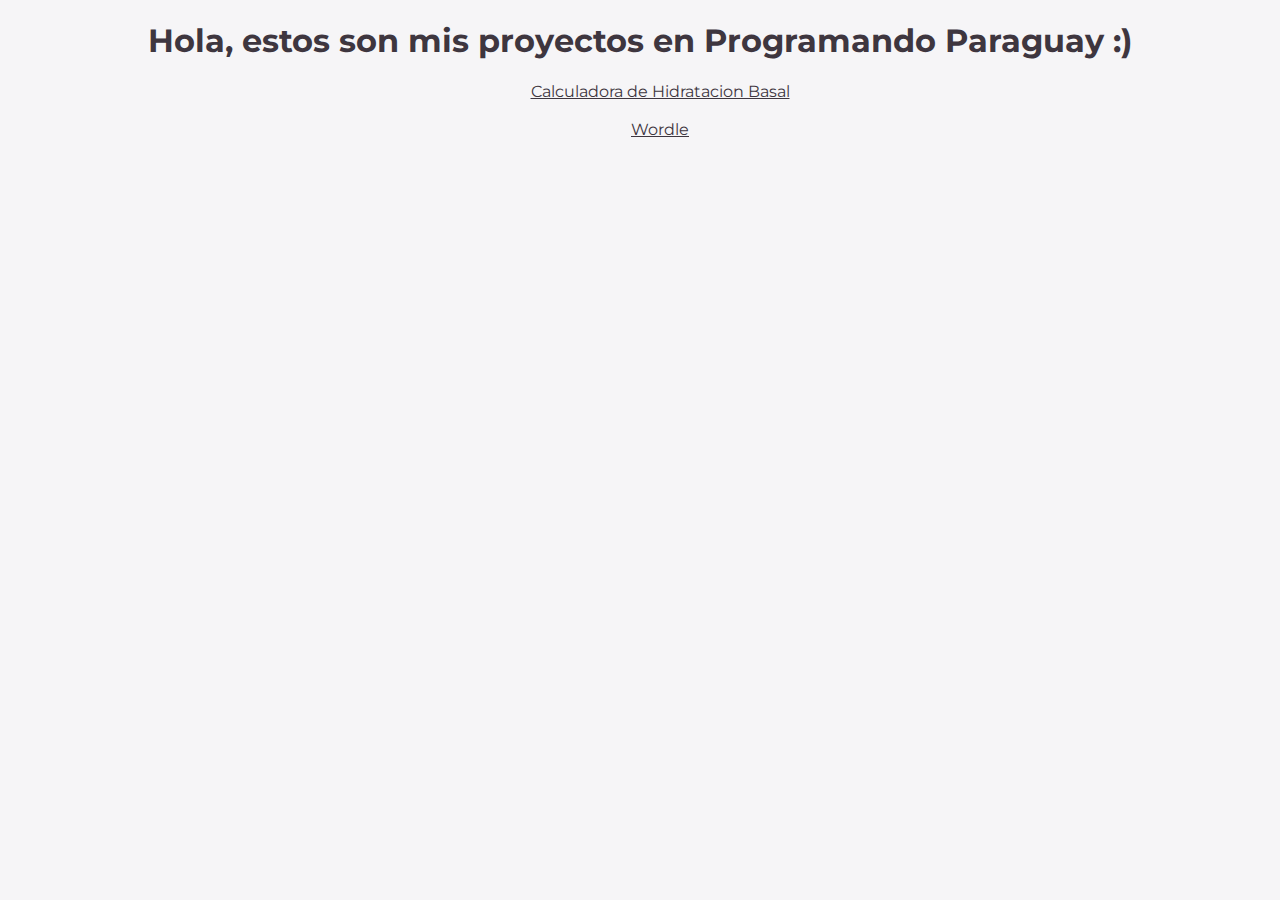
<file: index.html>
<!DOCTYPE html>
<html lang="en">
<head>
    <meta charset="UTF-8">
    <meta name="viewport" content="width=device-width, initial-scale=1.0">
    <link rel="stylesheet" href="./css/style.css">
    <title>Proyectos PPY</title>
</head>
<body>
    <h1>Hola, estos son mis proyectos en Programando Paraguay :)</h1>
    <ul>
        <li>
            <a href="./calculadora_basal/index.html" target="_blank">Calculadora de Hidratacion Basal</a>
        </li><br>
        <li>
            <a href="./wordle/index.html" target="_blank">Wordle</a>
        </li>
    </ul>
</body>
</html>
</file>
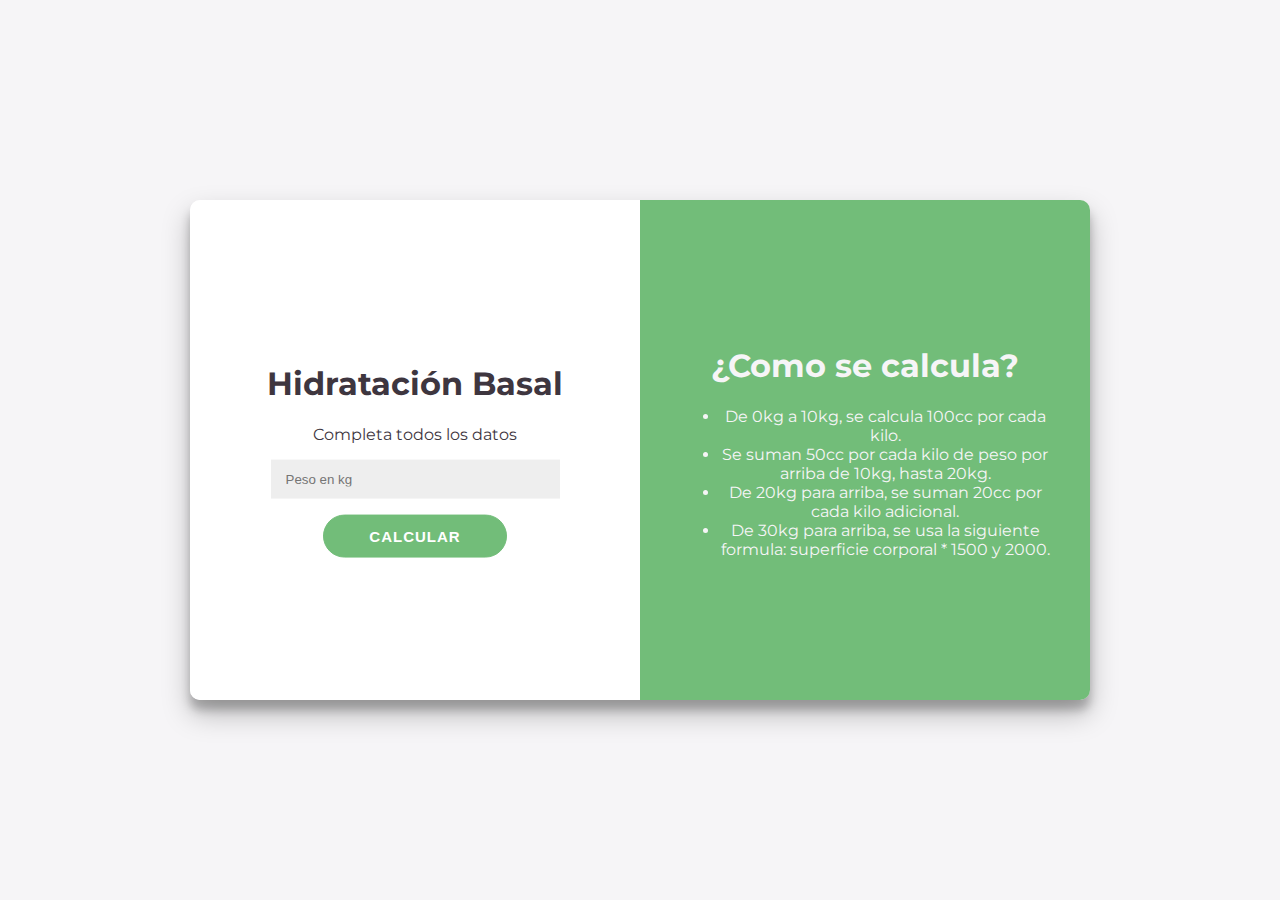
<file: calculadora_basal/index.html>
<!DOCTYPE html>
<html lang="en">
    <html>
        <head>
            <link rel="stylesheet" href="./style.css">
            <script src="script.js" defer></script>
        </head>
        <body>
            <div id="contenedor">
                <div id="calculadora">
                    <div class="contenido">
                        <h1>Hidratación Basal</h1>
                        <p class="item">Completa todos los datos</p>
                        <input class="item" id="peso" type="number" placeholder="Peso en kg" />
                        <p class="item" id="error">* Debe completar todos los datos</p>
                        <button class="item" id="calcular">Calcular</button>
                        <p class="item resultado" id="flu">71cc/h</p>
                        <p class="item resultado" id="man">m+m/2 : 105cc/h</p>
                    </div>
                </div>
                <div id="detalle">
                    <div class="contenido">
                        <h1>¿Como se calcula?</h1>
                        <ul>
                            <li>De 0kg a 10kg, se calcula 100cc por cada kilo.</li>
                            <li>Se suman 50cc por cada kilo de peso por arriba de 10kg, hasta 20kg.</li>
                            <li>De 20kg para arriba, se suman 20cc por cada kilo adicional.</li>
                            <li>De 30kg para arriba, se usa la siguiente formula: superficie corporal * 1500 y 2000.</li>
                        </ul>
                    </div>
                </div>
            </div>
        </body>
    </html>
</file>
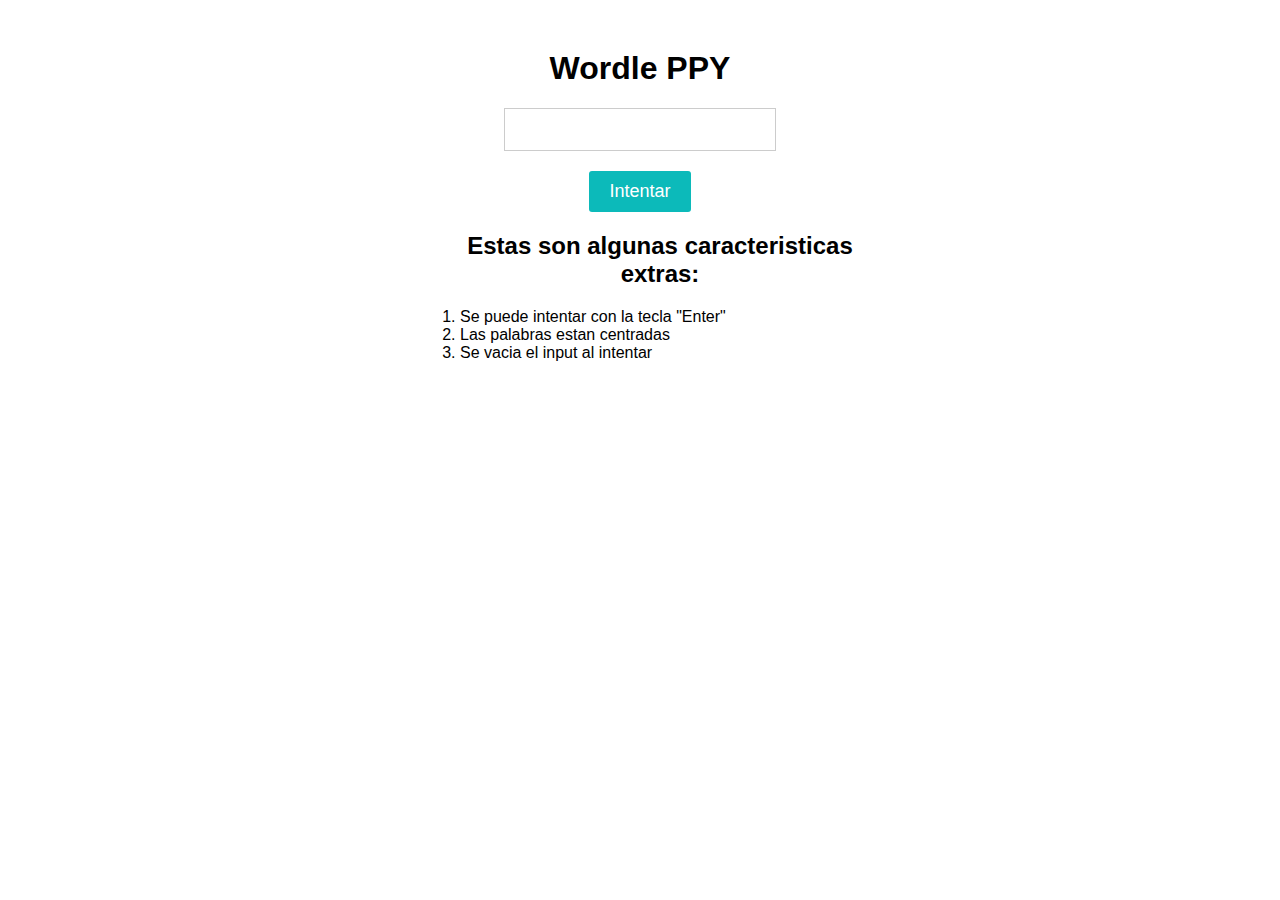
<file: wordle/index.html>
<!DOCTYPE html>
<html>
  <head>
    <title>Wordle PPY</title>
    <link rel="stylesheet" href="./style.css">
    <script src="./script.js" defer></script>
  </head>
  <body>
    <h1>Wordle PPY</h1>
    <input type="text" id="guess-input">
    <button id="guess-button">Intentar</button>
    <div id="grid"></div>
    <p id="guesses">
    <ol>
      <h2>Estas son algunas caracteristicas extras:</h2>
      <li>Se puede intentar con la tecla "Enter"</li>
      <li>Las palabras estan centradas</li>
      <li>Se vacia el input al intentar</li>
    </ol>
  </body>
</html>
</file>
<file: css/style.css>
@import url('https://fonts.googleapis.com/css?family=Montserrat:400,800');
body{
    background: #f6f5f7; 
    font-family: 'Montserrat', sans-serif;
    color: #3E363F;
}
h1 {
    text-align: center;
}
ul {
    text-align: center;
    list-style-type: none;
}
a:hover{
    color: #6b686b;
}
a {
    color: #3E363F;
}
</file>
<file: calculadora_basal/style.css>
@import url('https://fonts.googleapis.com/css?family=Montserrat:400,800');
body{
    background: #f6f5f7; 
    font-family: 'Montserrat', sans-serif;
    color: #3E363F;
}
#contenedor{
    width: 900px;
    height: 500px;
    text-align: center;
    /* Estas 3 lineas se encargan de centrar el div vertical y horizontalmente */
    position: absolute;
    inset: 0;
    margin: auto;
}
#calculadora{
    background: white;
    /* Con estas 3 lineas vamos a hacer que los divs queden lado a lado */
    width: 50%;
    height: 100%;
    float: left;
}
#detalle{
    background: #72bd79;
    /* Con estas 3 lineas vamos a hacer que los divs queden lado a lado */
    width: 50%;
    height: 100%;
    float: left;
    color: #f6f5f7;
}
.contenido{
    /* Estas tres lineas van a centrar el contenido verticalmente dentro de cada div */
    position: relative;
    top: 50%;
    transform: translateY(-50%);
    overflow: hidden;
    padding: 40px;
}
input {
	width: 70%;
    padding: 12px 15px;
    border: none;
    background-color: #eee;
}
button {
    font-size: 15px;
	font-weight: bold;
	padding: 12px 45px;
	border-radius: 30px;
	background-color: #72bd79;
	border: 1px solid #72bd79;
	color: #FFFFFF;
	text-transform: uppercase;
	letter-spacing: 1px;
	transition: transform 20ms ease-in;
    margin-top: 16px;
}
#contenedor{
    width: 900px;
    height: 500px;
    text-align: center;
    /* Estas 3 lineas se encargan de centrar el div vertical y horizontalmente */
    position: absolute;
    inset: 0;
    margin: auto;
    border-radius: 10px;
    overflow: hidden; 
    box-shadow: 0 14px 28px rgba(0,0,0,0.25), 
      0 10px 10px rgba(0,0,0,0.22);
  }
button:active {
	transform: scale(0.95);
}
#error{
    color: red;
    font-weight: bold;
    display: none;
}
.resultado{
    color: #0A81D1;
    font-weight: bold;
    font-size: 25px;
    margin-bottom: 5px;
    display: none;
}
</file>
<file: wordle/style.css>
body {
  font-family: Arial, sans-serif;
}
   
h1 {
  text-align: center;
  margin-top: 50px;
}
   
#guess-input {
  display: block;
  margin: 0 auto 20px;
  padding: 10px;
  font-size: 18px;
  width: 250px;
  border: 1px solid #ccc;
}
   
#guess-button {
  display: block;
  margin: 0 auto;
  padding: 10px 20px;
  font-size: 18px;
  background-color: #0CBABA;
  color: #fff;
  border: none;
  border-radius: 3px;
}
   
button:active {
  transform: scale(0.95);
}
   
.letter {
    border: 1px solid black;
    padding: 3px;
    margin: 3px;
    min-width: 20px;
    text-align: center;
    display: inline-block
}
   
.row{
    margin-bottom: 10px;
}
   
.input-area{
    margin: 30px;
}

ol {
  text-align: center;
  max-width: 400px;
  margin: 0 auto;
}
ol li {
  text-align: left;
}
</file>
